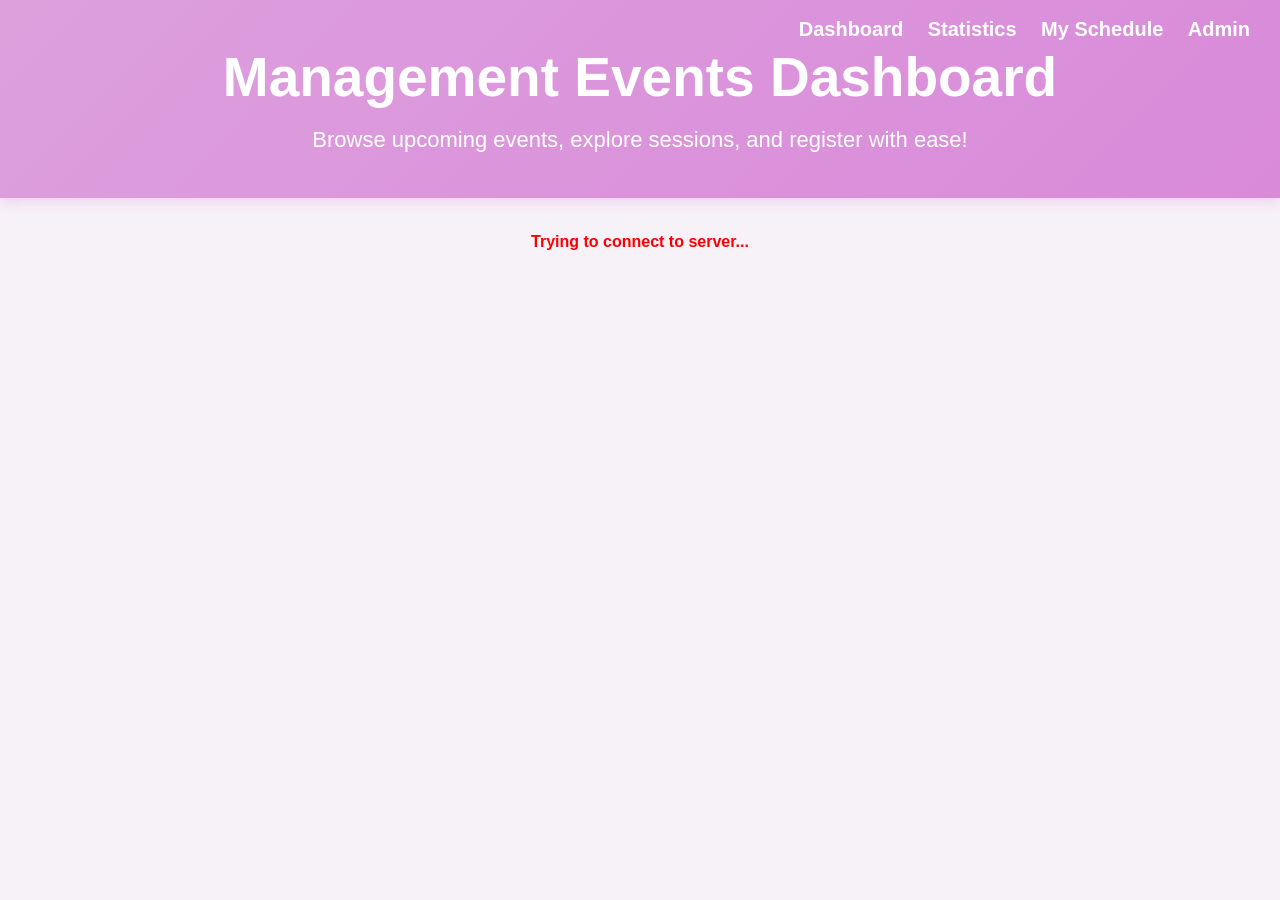
<file: Client/wwwroot/index.html>
<!DOCTYPE html>
<html lang="en">
<head>
    <meta charset="UTF-8">
    <title>Management Events</title>
    <link rel="stylesheet" href="style.css">
</head>
<body>
<header>
    <nav class="main-nav">
        <a href="index.html">Dashboard</a>
        <a href="Statistics.html">Statistics</a>
        <a href="MySchedule.html">My Schedule</a>
        <a href="AdminLogin.html">Admin</a>
    </nav>
    
    <h1>Management Events Dashboard</h1>
    <p>Browse upcoming events, explore sessions, and register with ease!</p>
    
</header>
<main>
    <section id="eventsContainer"></section>
</main>

<script src="script.js"></script>
</body>
</html>
</file>
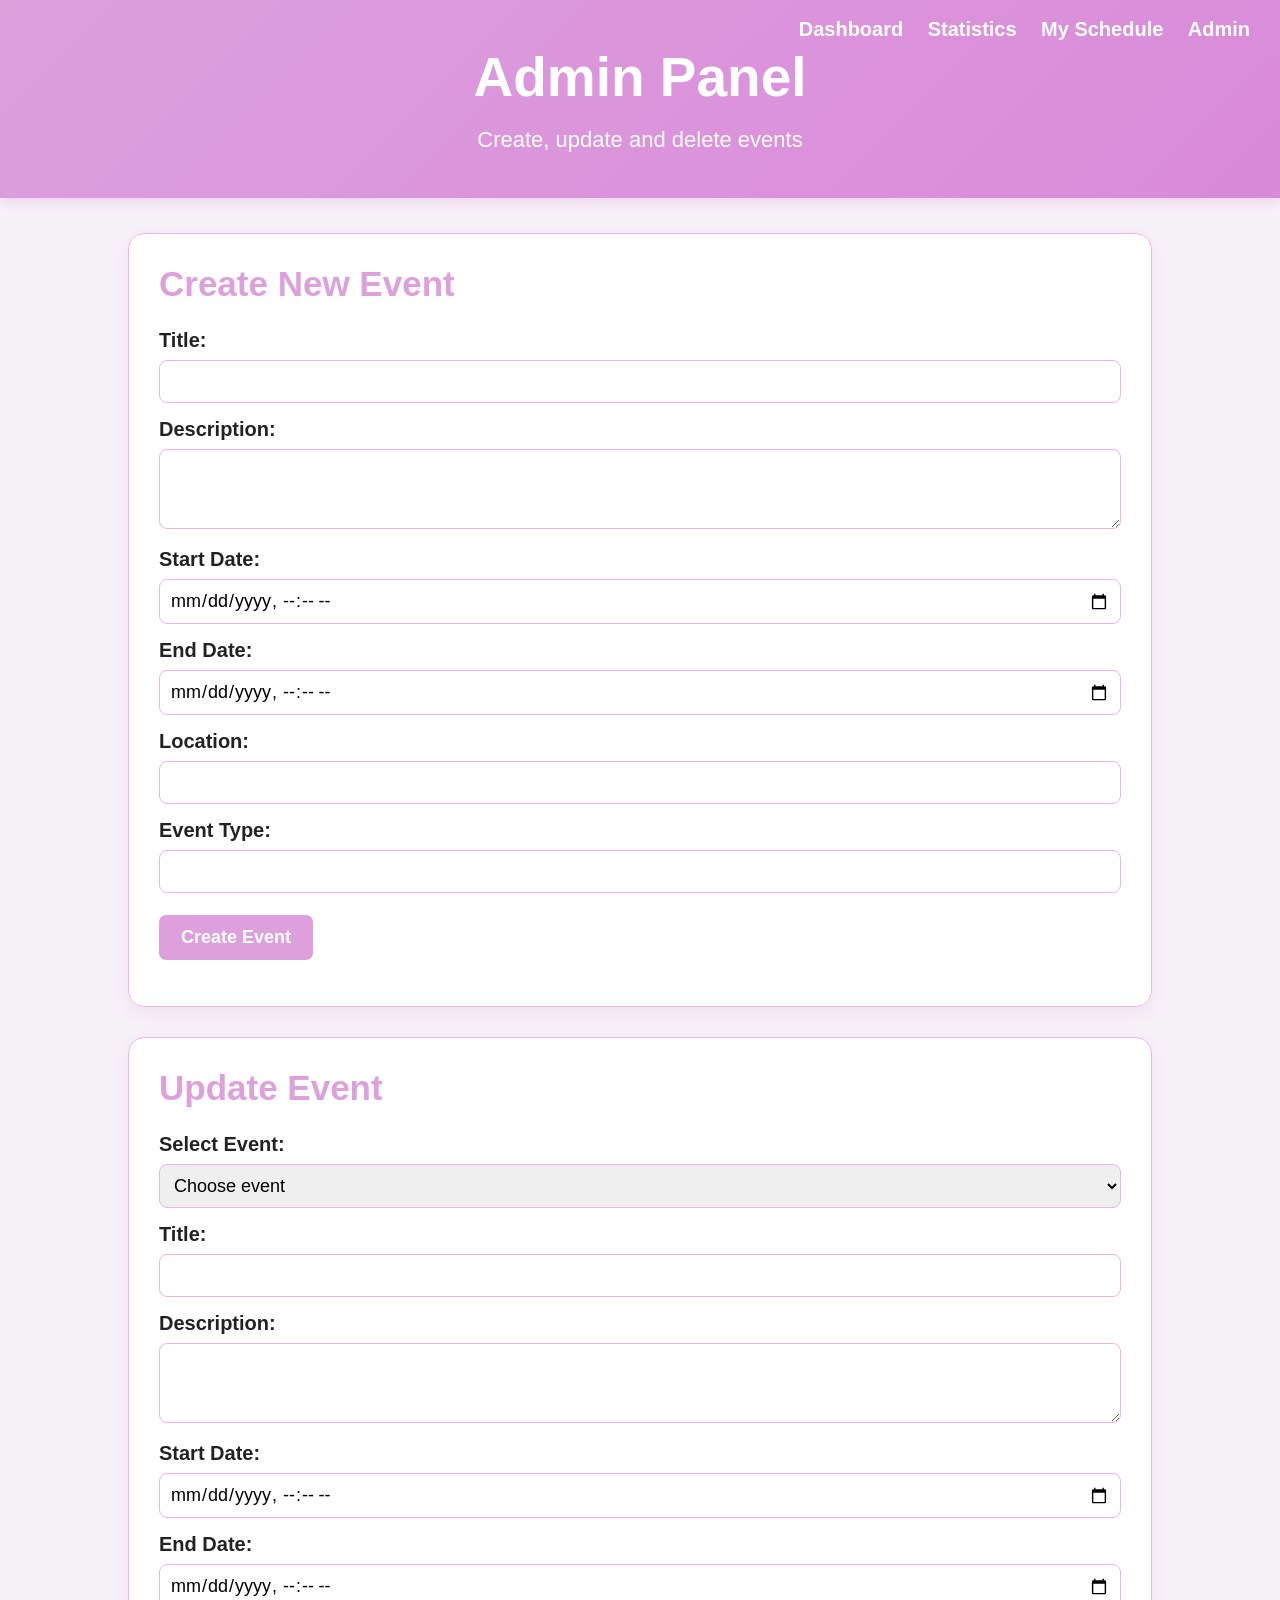
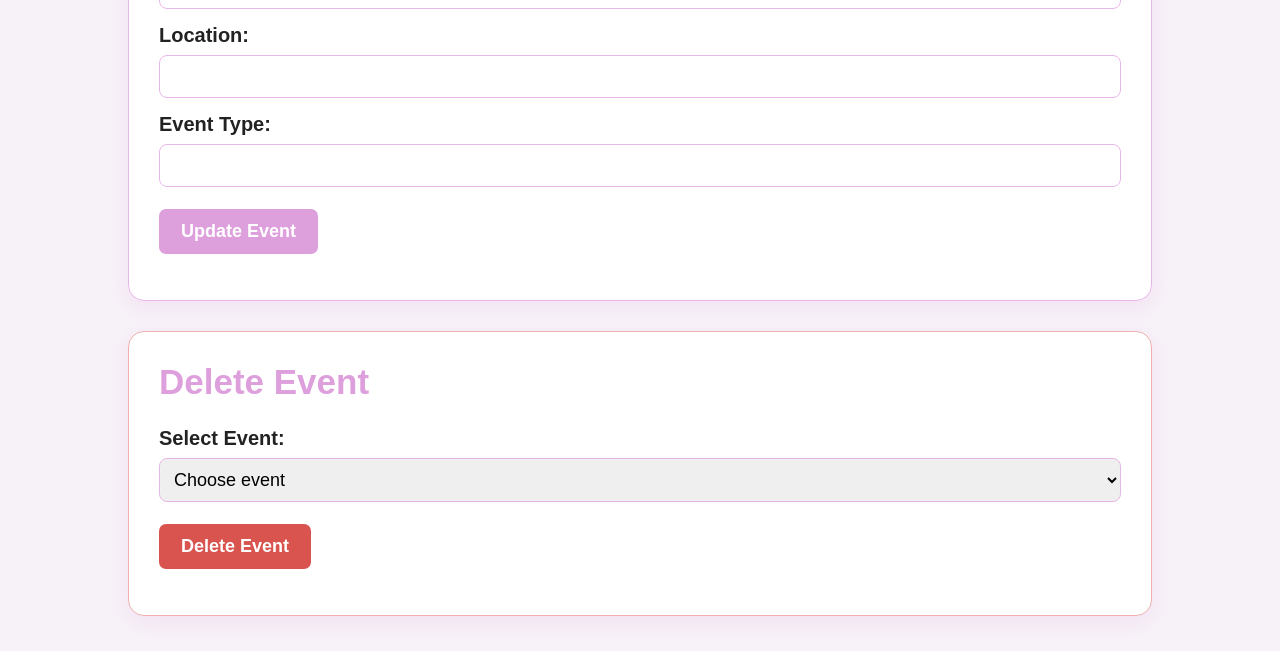
<file: Client/wwwroot/Admin.html>
<!DOCTYPE html>
<html lang="en">
<head>
    <meta charset="UTF-8">
    <title>Admin's page</title>
    <link rel="stylesheet" href="style.css">
</head>
<body>
<header>

    <nav class="main-nav">
        <a href="index.html">Dashboard</a>
        <a href="Statistics.html">Statistics</a>
        <a href="MySchedule.html">My Schedule</a>
        <a href="AdminLogin.html">Admin</a>
    </nav>

    <h1>Admin Panel</h1>
    <p>Create, update and delete events</p>
</header>

<main>
    <section class="admin-card">
        <h2>Create New Event</h2>
        <label>Title:</label>
        <input type="text" id="createTitle">
        <label>Description:</label>
        <textarea id="createDescription"></textarea>
        <label>Start Date:</label>
        <input type="datetime-local" id="createStartDate">
        <label>End Date:</label>
        <input type="datetime-local" id="createEndDate">
        <label>Location:</label>
        <input type="text" id="createLocation">
        <label>Event Type:</label>
        <input type="text" id="createEventType">
        <button onclick="AdminCreateEvent()">Create Event</button>
        <p id="createEventMessage"></p>
    </section>

    <section class="admin-card">
        <h2>Update Event</h2>
        <label>Select Event:</label>
        <select id="updateEventSelect" onchange="fillUpdateForm()">
            <option value="">Choose event</option>
        </select>
        <label>Title:</label>
        <input type="text" id="updateTitle">
        <label>Description:</label>
        <textarea id="updateDescription"></textarea>
        <label>Start Date:</label>
        <input type="datetime-local" id="updateStartDate">
        <label>End Date:</label>
        <input type="datetime-local" id="updateEndDate">
        <label>Location:</label>
        <input type="text" id="updateLocation">
        <label>Event Type:</label>
        <input type="text" id="updateEventType">
        <button onclick="updateEvent()">Update Event</button>
        <p id="updateEventMessage"></p>
    </section>

    <section class="admin-card danger-card">
        <h2>Delete Event</h2>
        <label>Select Event:</label>
        <select id="deleteEventSelect">
            <option value="">Choose event</option>
        </select>
        <button onclick="deleteEvent()" class="delete-button">Delete Event</button>
        <p id="deleteEventMessage"></p>
    </section>
</main>

<script src="script.js"></script>
</body>
</html>
</file>
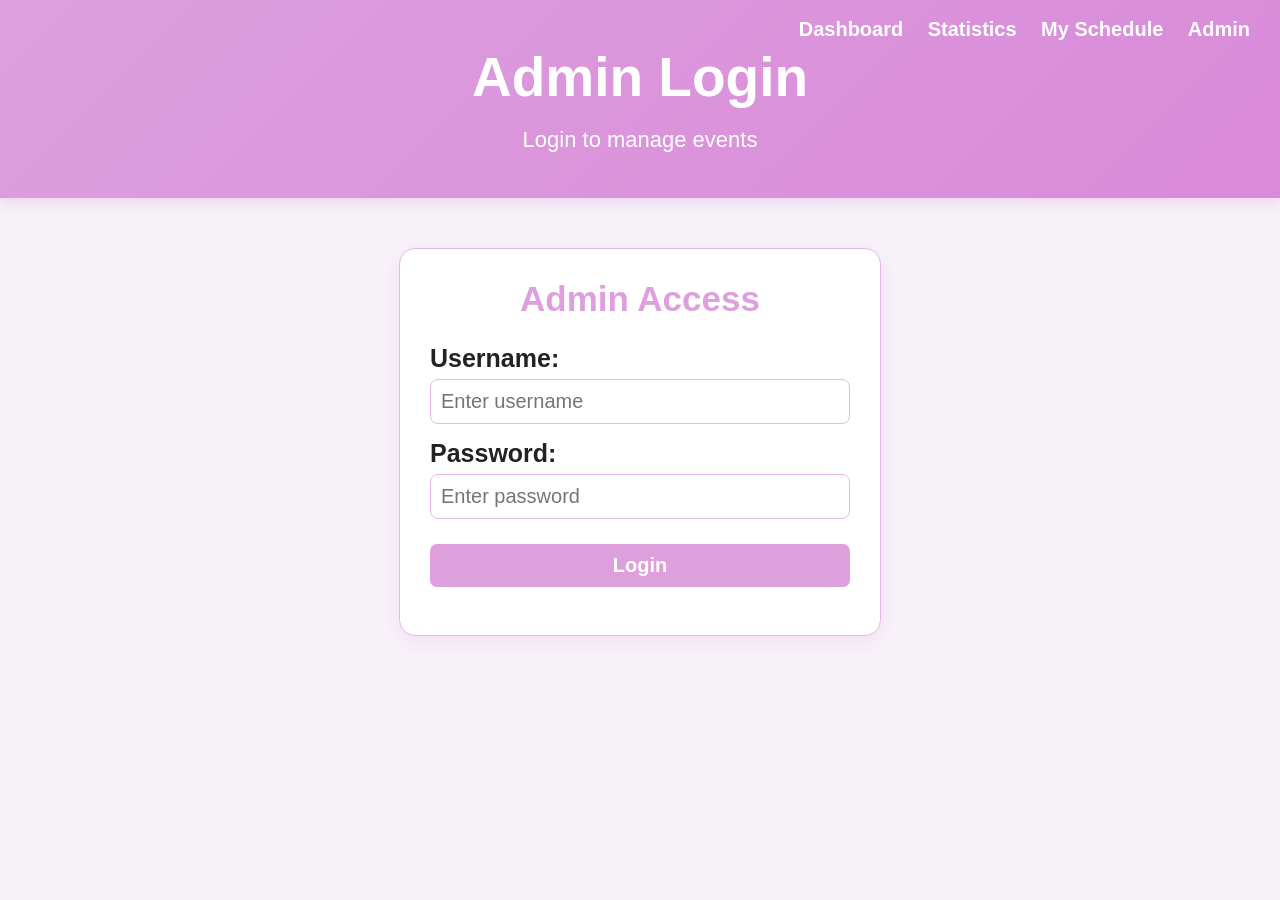
<file: Client/wwwroot/AdminLogin.html>
<!DOCTYPE html>
<html lang="en">
<head>
    <meta charset="UTF-8">
    <title>Admin Login</title>
    <link rel="stylesheet" href="style.css">
</head>
<body>
<header>
    <nav class="main-nav">
        <a href="index.html">Dashboard</a>
        <a href="Statistics.html">Statistics</a>
        <a href="MySchedule.html">My Schedule</a>
        <a href="AdminLogin.html">Admin</a>
    </nav>

    <h1>Admin Login</h1>
    <p>Login to manage events</p>
</header>

<main>
    <section class="login-card">
        <h2>Admin Access</h2>
        <label>Username:</label>
        <input type="text" id="adminUsername" placeholder="Enter username">
        <label>Password:</label>
        <input type="password" id="adminPassword" placeholder="Enter password">
        <button onclick="adminLogin()">Login</button>
        <p id="adminLoginMessage"></p>
    </section>
</main>

<script src="script.js"></script>
</body>
</html>
</file>
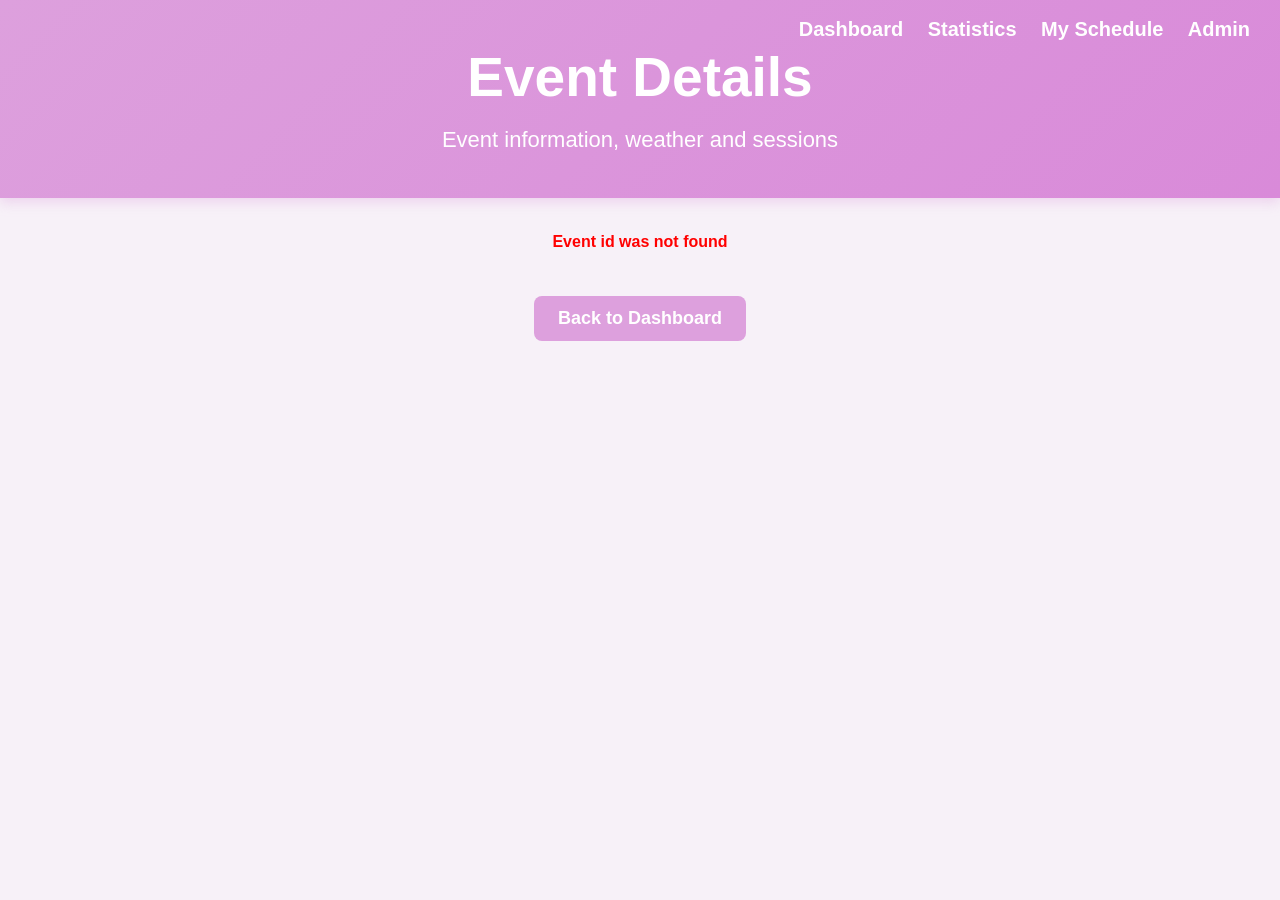
<file: Client/wwwroot/EventDetails.html>
<!DOCTYPE html>
<html lang="en">
<head>
    <meta charset="UTF-8">
    <title>Event Details</title>
    <link rel="stylesheet" href="style.css">
</head>
<body>
<header>

    <nav class="main-nav">
        <a href="index.html">Dashboard</a>
        <a href="Statistics.html">Statistics</a>
        <a href="MySchedule.html">My Schedule</a>
        <a href="AdminLogin.html">Admin</a>
    </nav>

    <h1>Event Details</h1>
    <p>Event information, weather and sessions</p>
    
</header>
<main>
    <section id="eventDetailsContainer"></section>
    <button onclick="goBackToDashboard()" class="bottom-back-button">Back to Dashboard</button>
</main>
<script src="script.js"></script>
</body>
</html>
</file>
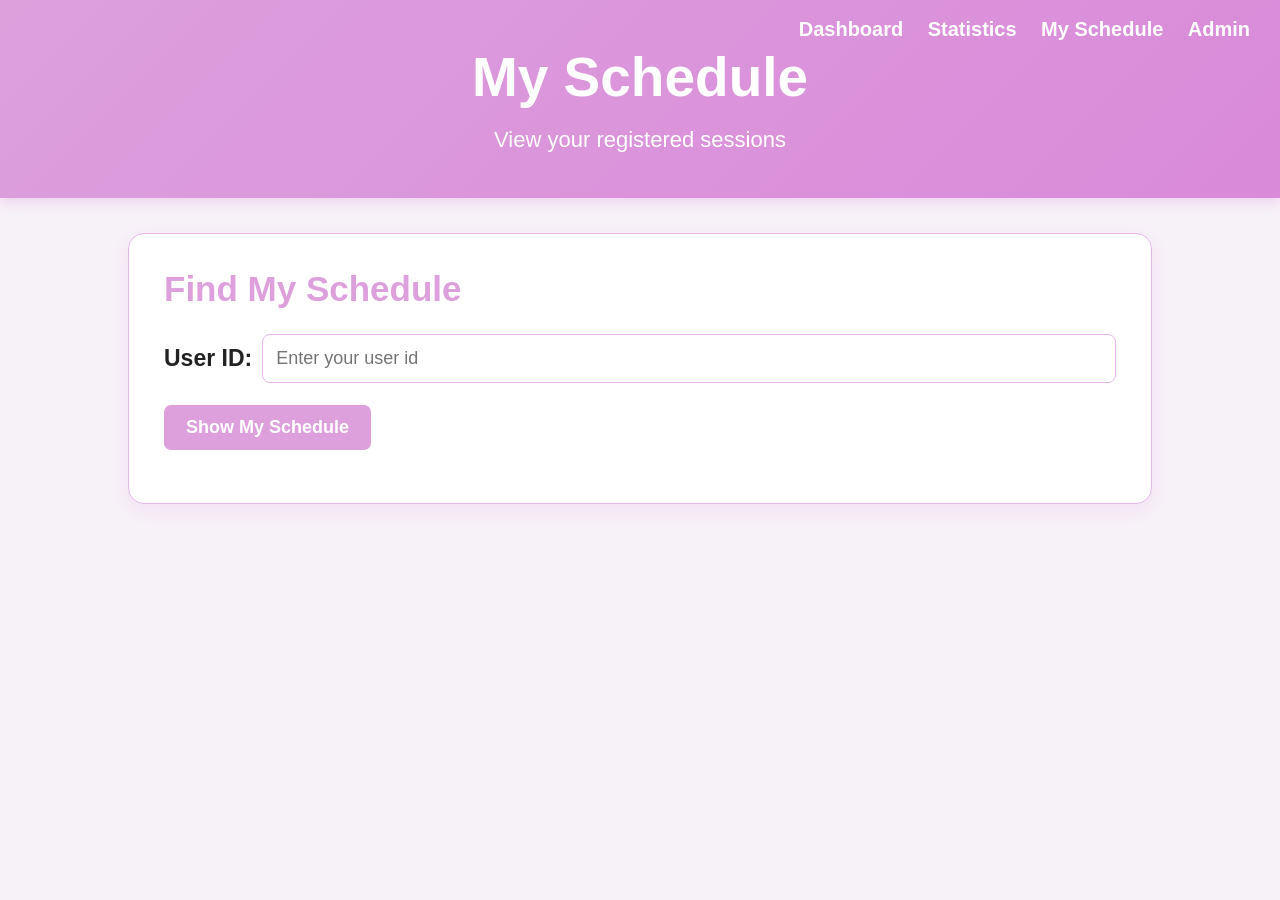
<file: Client/wwwroot/MySchedule.html>
<!DOCTYPE html>
<html lang="en">
<head>
    <meta charset="UTF-8">
    <title>My Schedule</title>
        <link rel="stylesheet" href="style.css">
</head>
<body>

<header>
    <nav class="main-nav">
        <a href="index.html">Dashboard</a>
        <a href="Statistics.html">Statistics</a>
        <a href="MySchedule.html">My Schedule</a>
        <a href="AdminLogin.html">Admin</a>
    </nav>
    
    <h1>My Schedule</h1>
    <p>View your registered sessions</p>
</header>

<main>
    <section class="schedule-search-card">
        <h2>Find My Schedule</h2>
        <div class="user-id-row">
            <label for="scheduleUserId">User ID:</label>
            <input type="number" id="scheduleUserId" placeholder="Enter your user id">
        </div>
        <button onclick="loadUserSchedule()">Show My Schedule</button>
        <p id="scheduleMessage"></p>
    </section>
    <section id="myScheduleContainer"></section>
</main>

<script src="script.js"></script>
</body>
</html>
</file>
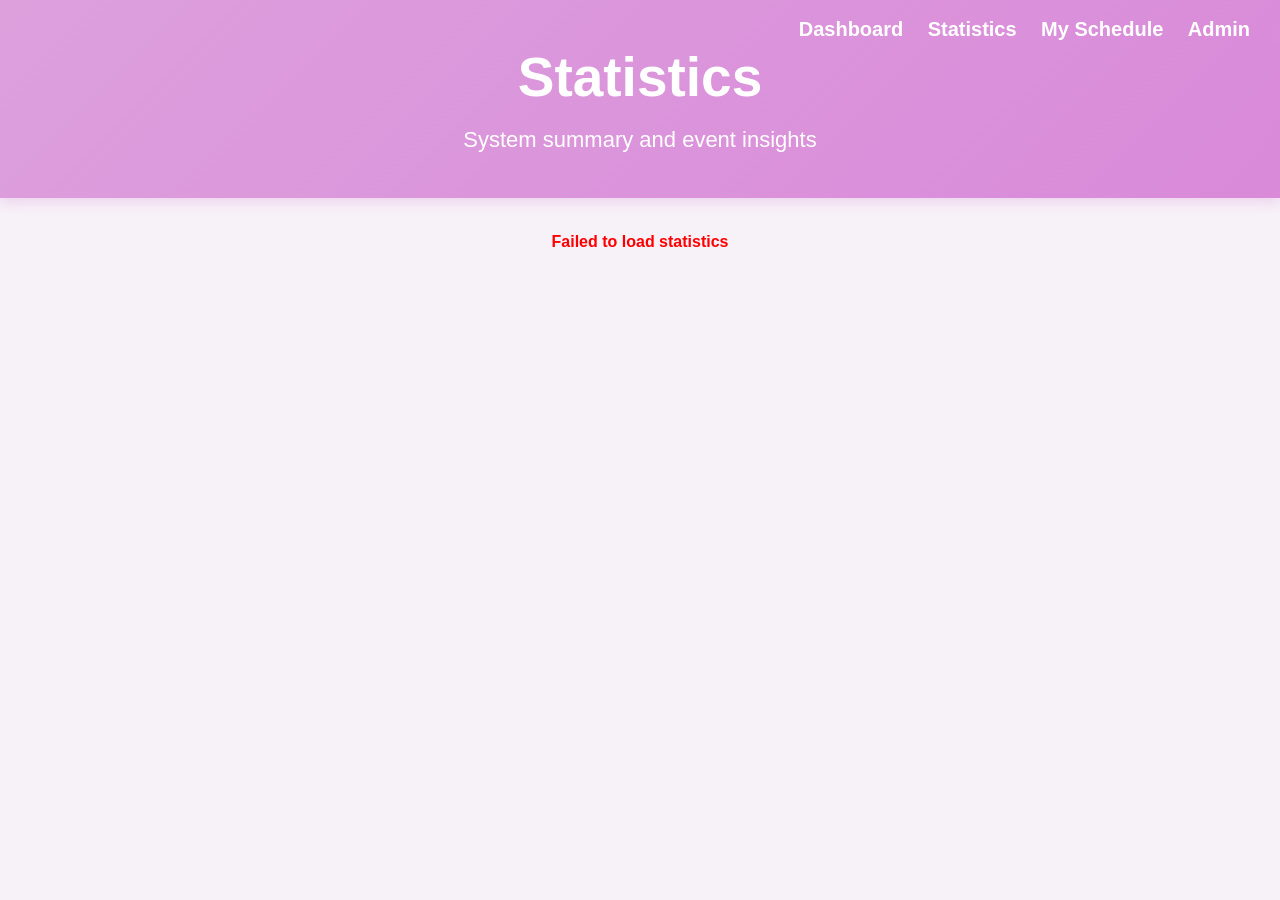
<file: Client/wwwroot/Statistics.html>
<!DOCTYPE html>
<html lang="en">
<head>
    <meta charset="UTF-8">
    <title>Statistics</title>
    <link rel="stylesheet" href="style.css">
</head>
<body>

<header id="statisticsHeader">

    <nav class="main-nav">
        <a href="index.html">Dashboard</a>
        <a href="Statistics.html">Statistics</a>
        <a href="MySchedule.html">My Schedule</a>
        <a href="AdminLogin.html">Admin</a>
    </nav>
    
    <h1>Statistics</h1>
    <p>System summary and event insights</p>
    
</header>

<main>
    <section id="statisticsContainer"></section>
</main>

<script src="script.js"></script>
</body>
</html>
</file>
<file: Client/wwwroot/style.css>
/* ===== General page style ===== */

body {
    font-family: "Trebuchet MS", Arial, sans-serif;
    margin: 0;
    background-color: #f7f1f8;
    color: #222;
}

main {
    width: 80%;
    max-width: 1100px;
    margin: 35px auto;
}

/* ===== Header ===== */

header {
    position: relative;
    background: linear-gradient(135deg, plum, #d98ad9);
    color: white;
    text-align: center;
    padding: 45px 25px;
    box-shadow: 0 4px 12px rgba(221, 160, 221, 0.4);
}

header h1 {
    font-size: 55px;
    margin: 0;
    font-weight: bold;
}

header p {
    font-size: 22px;
    margin-top: 18px;
    margin-bottom: 0;
}

/* ===== Event details page header ===== */

.details-header {
    position: relative;
}

/* ===== Main navigation menu ===== */

.main-nav {
    position: absolute;
    top: 18px;
    right: 30px;
}

.main-nav a {
    display: inline-block;
    margin-left: 20px;
    color: white;
    text-decoration: none;
    font-size: 20px;
    font-weight: bold;
    border-bottom: 2px solid transparent;
    padding-bottom: 5px;
}

.main-nav a:hover {
    border-bottom: 2px solid white;
}

/* ===== Cards common style ===== */

.event-card,
.session-card,
.weather-box {
    background-color: white;
    border: 1px solid #e8b7ea;
    border-radius: 14px;
    box-shadow: 0 4px 12px rgba(221, 160, 221, 0.12);
}

/* ===== Event cards on dashboard ===== */

.event-card {
    padding: 24px;
    margin-bottom: 18px;
}

.event-card h2 {
    margin-top: 0;
    margin-bottom: 18px;
    color: plum;
    font-size: 27px;
}

.event-card p {
    margin: 7px 0;
    font-size: 20px;
}

.event-title-date {
    font-size: inherit;
    font-weight: inherit;
    color: inherit;
    margin-left: 8px;
}

.event-card button {
    margin-top: 14px;
}

.event-card p.event-description {
    color: #555;
    font-size: 20px;
    font-weight: bold;
    line-height: 1.45;
    margin-top : 2px;
    margin-bottom: 18px;
    max-width: 850px;
}

/* ===== Details card ===== */

.details-card {
    background-color: #fffaff;
    border: 1px solid #e8b7ea;
    border-radius: 16px;
    padding: 30px;
    margin-top: 18px;
    box-shadow: 0 6px 18px rgba(221, 160, 221, 0.18);
}

.details-card h2 {
    color: plum;
    font-size: 35px;
    margin-top: 0;
    margin-bottom: 22px;
}

.details-card h3 {
    color: plum;
    font-size: 25px;
    margin-top: 28px;
    margin-bottom: 15px;
}

.details-card p {
    font-size: 21px;
    margin: 9px 0;
}

/* ===== Back button ===== */

.bottom-back-button {
    display: block;
    margin: 45px auto 20px auto;
    padding: 12px 24px;
    background-color: plum;
    color: white;
    border: none;
    border-radius: 8px;
    cursor: pointer;
    font-family: inherit;
    font-weight: bold;
}

.bottom-back-button:hover {
    background-color: #ea94ea;
}

/* ===== Session cards ===== */

.session-card {
    padding: 20px;
    margin-top: 14px;
}

.session-card h4 {
    color: plum;
    margin-top: 0;
    margin-bottom: 18px;
    font-size: 24px;
}

.session-card p {
    margin: 9px 0;
    font-size: 19px;
}

.session-card input {
    padding: 8px;
    margin: 8px;
    border: 1px solid #e8b7ea;
    border-radius: 7px;
    font-family: inherit;
}

/* ===== Register area inside session card ===== */

.register-area {
    margin-top: 22px;
    padding-top: 14px;
    border-top: 1px solid #f0d0f0;
}

.register-area p {
    margin-bottom: 12px;
}

.register-area label , input{
    font-size: 19px;
}

/* ===== Buttons ===== */

button,
.event-card button,
.session-card button {
    padding: 10px 18px;
    background-color: plum;
    color: white;
    border: none;
    border-radius: 7px;
    cursor: pointer;
    font-family: inherit;
    font-weight: bold;
    font-size: 18px;
}

button:hover,
.event-card button:hover,
.session-card button:hover {
    background-color: #ea94ea;
}

button:disabled {
    opacity: 0.6;
    cursor: not-allowed;
}

/* ===== Weather area ===== */

.weather-box {
    padding: 18px;
    margin-top: 10px;
}

.weather-info {
    display: grid;
    grid-template-columns: repeat(4, 1fr);
    gap: 14px;
}

.weather-item {
    background-color: #fff7ff;
    border: 1px solid plum;
    border-radius: 12px;
    padding: 14px;
    min-width: 150px;
    text-align: center;
}

.weather-title {
    display: block;
    color: plum;
    font-weight: bold;
    margin-bottom: 7px;
}

/* ===== Messages ===== */

.error-message {
    color: red;
    text-align: center;
    font-weight: bold;
}

.success-message {
    color: green;
    font-weight: bold;
}

/* ===== Small effects ===== */

.event-card:hover,
.session-card:hover,
.weather-item:hover {
    box-shadow: 0 6px 16px rgba(221, 160, 221, 0.25);
    transform: translateY(-2px);
    transition: 0.2s;
}

/* ===== Statistics page ===== */

.statistics-grid {
    display: grid;
    grid-template-columns: repeat(auto-fit, minmax(220px, 1fr));
    gap: 18px;
    margin-bottom: 30px;
}

.stat-card {
    background-color: white;
    border: 1px solid #e8b7ea;
    border-radius: 14px;
    padding: 24px;
    text-align: center;
    box-shadow: 0 4px 12px rgba(221, 160, 221, 0.12);
}

.stat-card h2 {
    color: plum;
    font-size: 20px;
    margin-top: 0;
}

.stat-card p {
    font-size: 28px;
    font-weight: bold;
    margin-bottom: 0;
}

.statistics-section {
    background-color: white;
    border: 1px solid #e8b7ea;
    border-radius: 14px;
    padding: 24px;
    margin-top: 20px;
    box-shadow: 0 4px 12px rgba(221, 160, 221, 0.12);
}

.statistics-section h2 {
    color: plum;
    margin-top: 0;
}

.statistics-section ul {
    padding-left: 22px;
}

.statistics-section li {
    font-size: 19px;
    margin-bottom: 10px;
}

.statistics-section p {
    font-size: 19px;
    margin-top: 10px;
    margin-bottom: 0;
}

/* ===== Admin login page ===== */

.login-card {
    background-color: white;
    border: 1px solid #e8b7ea;
    border-radius: 16px;
    padding: 30px;
    max-width: 420px;
    margin: 50px auto;
    box-shadow: 0 6px 18px rgba(221, 160, 221, 0.18);
}

.login-card h2 {
    color: plum;
    margin-top: 0;
    margin-bottom: 25px;
    text-align: center;
    font-size: 35px;
}

.login-card label {
    display: block;
    font-weight: bold;
    margin-top: 15px;
    margin-bottom: 6px;
    font-size: 25px;
}

.login-card input {
    width: 100%;
    padding: 10px;
    border: 1px solid #e8b7ea;
    border-radius: 8px;
    font-family: inherit;
    box-sizing: border-box;
    font-size: 20px;
}

.login-card button {
    width: 100%;
    margin-top: 25px;
    font-size: 20px;
}

#adminLoginMessage {
    text-align: center;
    margin-top: 18px;
    font-weight: bold;
}

/* ===== Admin panel ===== */

.admin-card {
    background-color: white;
    border: 1px solid #e8b7ea;
    border-radius: 16px;
    padding: 30px;
    margin: 30px auto;
    box-shadow: 0 6px 18px rgba(221, 160, 221, 0.18);
}

.admin-card h2 {
    color: plum;
    margin-top: 0;
    margin-bottom: 25px;
    font-size: 35px;
}

.admin-card label {
    display: block;
    font-weight: bold;
    margin-top: 15px;
    margin-bottom: 8px;
    font-size: 20px;
}

.admin-card input,
.admin-card textarea,
.admin-card select {
    width: 100%;
    padding: 10px;
    border: 1px solid #e8b7ea;
    border-radius: 8px;
    font-family: inherit;
    box-sizing: border-box;
    font-size: 18px;
}

.admin-card textarea {
    min-height: 80px;
    resize: vertical;
}

.admin-card button {
    margin-top: 22px;
    font-size: 18px;
    padding: 12px 22px;
}

.danger-card {
    border: 1px solid #f0b0b0;
}

.delete-button {
    background-color: #d9534f;
}

.delete-button:hover {
    background-color: #c9302c;
}

/* ===== My Schedule page ===== */

.schedule-search-card {
    background-color: white;
    border: 1px solid #e8b7ea;
    border-radius: 16px;
    padding: 35px;
    margin: 30px auto;
    box-shadow: 0 6px 18px rgba(221, 160, 221, 0.18);
    font-size: 18px;
}

.schedule-search-card h2 {
    color: plum;
    margin-top: 0;
    margin-bottom: 25px;
    font-size: 35px;
}

.schedule-search-card input {
    width: 100%;
    padding: 13px;
    border: 1px solid #e8b7ea;
    border-radius: 8px;
    font-family: inherit;
    box-sizing: border-box;
    font-size: 18px;
}

.user-id-row {
    display: flex;
    align-items: center;
    gap: 10px;
    margin-top: 15px;
}

.user-id-row label {
    font-weight: bold;
    font-size: 23px;
    white-space: nowrap;
}

.user-id-row input {
    flex-grow: 1;
}

.schedule-search-card button {
    margin-top: 22px;
    font-size: 18px;
    padding: 12px 22px;
}

#scheduleMessage {
    margin-top: 18px;
    font-weight: bold;
    font-size: 18px;
}
</file>
